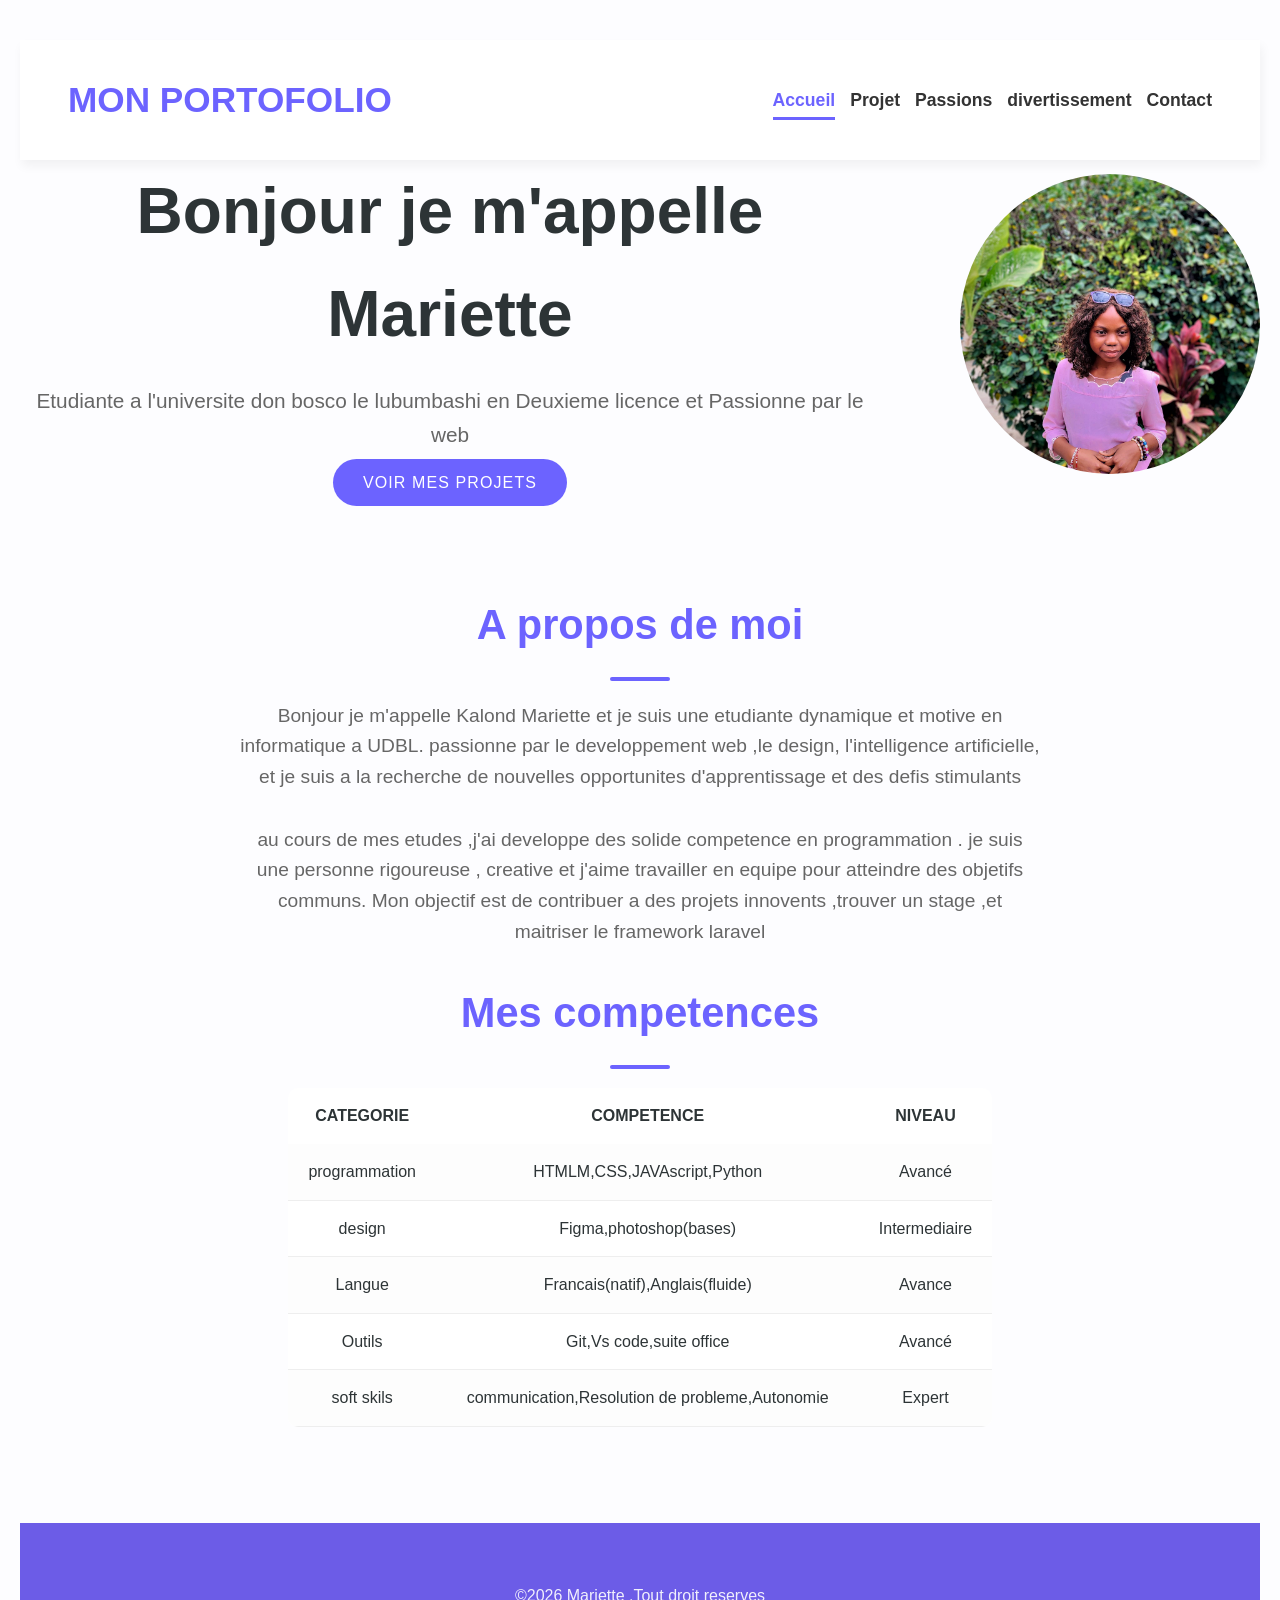
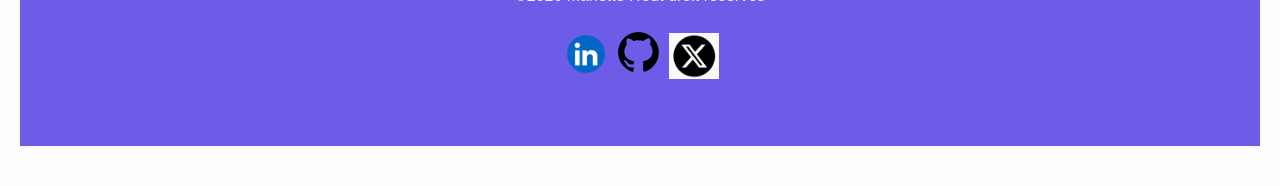
<file: index1.html>
<!DOCTYPE html>
<html lang="en">
 <head>
   <meta charset="UTF-8">
   <meta http-equiv="X-UA-Compatible" content="IE=edge">
   <meta name="viewport" content="width=device-width, initial-scale=1.0">
   <title>Document</title>
   <link rel="preconnect" href="https://fonts.googleapis.com">
   <link rel="preconnect" href="https://fonts.gstatic.com" crossorigin>
   <link href="https://fonts.googleapis.com/css2?family=Roboto:ital,wght@0,100..900;1,100..900&display=swap" rel="stylesheet">
 </head>
 <body>
<head>
        <meta charset="UTF-8">
        <meta http-equiv="X-UA-Compatible" content="IE=edge">
        <meta name="viewport" content="width=, initial-scale=1.0">
        <title>Document</title>
        <link rel="stylesheet" href="CSS/Style.CSS">
</head>
<body>
   <header>
        <div>
            <a href="">MON PORTOFOLIO</a>
        </div>
        <nav>
            <ul>
                <li><a href="index1.html"class="active Mariette">Accueil</a></li>
                <li><a href="Projet.html">Projet</a></li>
                <li><a href="passions.html">Passions</a></li>
                <li><a href="divertissement.html">divertissement</a></li>
                <li><a href="contact.html">Contact</a></li>
            </ul>
        </nav> 
    </header>
   <main>
        <section class= "hero-section">
            <div>
                <h1>Bonjour je m'appelle Mariette</h1>   
                <p>Etudiante a l'universite don bosco le lubumbashi en Deuxieme licence et Passionne par le web</p>
                <a href="">voir mes projets</a>
            </div>
            <div>
               <img src="image/IMG-20250524-WA0191-1 (2).jpg" alt="kalond artiste">
            </div>
            
        </section>
      <section class="apropos">
                <h2> A propos de moi</h2>
                <p>Bonjour je m'appelle Kalond Mariette  et je suis une etudiante dynamique et motive en
                    informatique a UDBL.
                    passionne par le developpement web ,le design, l'intelligence artificielle, et je suis a
                    la recherche de nouvelles opportunites d'apprentissage et des defis stimulants
                </p>
                <p> au cours de mes etudes ,j'ai developpe des solide competence en programmation .
                    je suis une personne rigoureuse , creative et j'aime travailler en equipe pour atteindre
                    des objetifs communs.
                    Mon objectif est de contribuer a des projets innovents ,trouver un stage ,et maitriser
                    le framework laravel
                </p>
            </div>
             <section class="competences "  >
                <h2>Mes competences</h2>
  <table>
         
          <tr>
          <th>CATEGORIE</th>
          <th>COMPETENCE</th>
          <th>NIVEAU</th>
          </tr>
          <tr>
              <td>programmation</td>
               <td>HTMLM,CSS,JAVAscript,Python</td>
              <td>Avancé</td>
          </tr>
          <tr>
              <td>design</td>   
               <td>Figma,photoshop(bases)</td>
              <td>Intermediaire</td>
          </tr>    
          <tr>
              <td>Langue</td>
              <td>Francais(natif),Anglais(fluide)</td>
              <td>Avance</td>
          </tr>
          <tr>
              <td>Outils</td> 
              <td>Git,Vs code,suite office</td>   
              <td>Avancé</td>
          </tr>
              
          <tr>
              <td>soft skils</td>  
              <td>communication,Resolution de probleme,Autonomie</td> 
              <td>Expert</td>
          </tr>
      </table>
     </section>
     </main>
     <footer>

        <p>&copy;2026 Mariette .Tout droit reserves</p>
        
        <img src="image/logolidink.webp" alt="" width="50">
        <img src="image/github.png" alt="" width="50">
        <img src="image/logo_x.webp" alt="" width="50">
     </footer>
 </body>
 </html>
</file>
<file: CSS/Style.CSS>
:root {
  --violet-doux: #6c63ff;
   --violet-fonce:  #534EDD;
   --orange-vif: #FFA726;
   --gris-tres-fonce: #333;
   --gris-fonce: #666;
   --gris-tres-claire: #F8F8F8;
   --gris-claire: #EEE;
}
h1 {
   color: var(--violet-fonce)
}
*{
     margin: 0;
     padding: 0;
     box-sizing: border-box;
}
body {
      background-color: var(--gris-claire);
      font-family:roboto, sans-serif ;
      line-height: 1.6;

}

header {
  background-color: white ;
  box-shadow: 2px 6px 10px rgba(0, 0, 0, 0.5);
  position: sticky;
  top: 0;
  z-index: 100;
  display: flex;
  justify-content: space-between;
  align-items: center;
  padding: 2rem 3rem;

}
header div a {
        text-decoration: none;
        font-size: 2.2rem;
        font-weight: bold;
        color: var(--violet-doux);
        
}     
ul li {
  list-style: none;
  margin-left: 25px;

}
ul {
  display: flex;
}
ul li a {
  text-decoration: none;
  color: var(--gris-fonce);
  font-weight: 600;
  font-size: 1.1rem;
  Position: relative;
  padding: 10px 0;

}
Ul li a:hover {
  color: var(--violet-doux);

}
ul li a::after{
  content: '';
  position: absolute;
  left: 0;
  bottom: 0; 
  height: 3px;
  background-color: var(--violet-doux);
  transition: width 0.3s ease;
}
ul li a:hover::after {
  width: 100%;
}
a.active {
  color: var(--violet-doux);
}
a.active::after {
        width: 100%;
}
.hero-section {
      display: flex;
      justify-content: center;
      align-items: center;
      gap: 5rem;
      text-align: center;
      margin: 10rem,2rem;

}
.hero-section img{
     width: 300px;
     height: 300px;
     object-fit: cover;
     border-radius: 50%;
     border: 8px solid,var(--viollet-doux);

 }
.hero-section h1{
     color: var(--viollet-fonce);
     font-size : 4rem;
     font-weight : 700;
     margin-bottom : 1.2rem;

 }
.hero-section P {
     color: var(--gris-fonce);
     font-size: 1.3rem;
     margin-bottom: 1.2rem;

}
.hero-section a {
  text-decoration: none;
  font-display: inline-block;
  background-color: var(--violet-doux);
  color: white;
  padding: 15px 30px;
  border-radius: 50px;
  text-transform: uppercase;
  letter-spacing: 1.1px;
  font-weight: 600px;
  margin-top: 1rem;
  transition: background_color 0.3s ease ;

}
.hero-section a :hover {
     background-color: var(--gris-tres-fonce);
     transform: translate(-3px);
     
}
.apropos {
   width: 800px;
   margin: 6rem auto;
   text-align: center;

}
section h2{
     color: var(--violet-doux);
     font-size: 2.6rem;
     font-weight: 700;
     position: relative;
     text-align: center;

}
section h2::after {
     content: '';
     display: block;
     width: 60px;
     height: 4px;
     background-color: var(--violet-doux);
     margin: 1.2rem auto;
     border-radius: 2px;

}
.apropos p {
     margin-bottom: 2rem;
     color: var(--gris-fonce);
     font-size: 1.2rem;
}
.competences table {
       width: 88%;
       margin: 0 auto;
       border-collapse: collapse;
       background-color: #fff;
       box-shadow: 0 5px 15px rgba(0, 0, 0, 0.00);
       border-radius: 10px;
       overflow: hidden;
}

.competences table th, .competences table td {
    padding: 15px;

}
.competences table thead {
    background-color: var(--viollet-doux);
    color: #fff;
    text-transform: uppercase;
}
.competences table tbody td {
    /* ajoute une bordure de 1px en bas de chaque cellule */
    border-bottom: 1px solid var(--gris-claire);
}
.competences table tbody tr:nth-child(even) {
  background-color: #fdfdfd;
  
}
.competences table tbody tr {
  transition: background-color 0.3 ease;

} 
.competences table tbody tr:hover {
  background-color: #f0f0f0;
}
.competences table thead th {
  text-align: left;
}
footer {
  margin-top: 3rem;
  background-color: var(--violet-doux);
  padding: 3rem 0;
  text-align: center;
}
footer p {
  color: white;
  margin-bottom: 1.2rem;
}
footer a {
  display: inline-block;
  font-size: 1.6rem;
  color: white;
  margin: 0  10px;
  transition: color 0.3s ease, transform 0.2s ease;

}
footer a:hover {
  color: var(--orange-vif);
  transform: translate(-3px);
}
:root { 
    --violet-doux: #6C63FF;
    --violet-fonce: #534EDD;
    --orange-vif: #FFA726;
    --gris-tres-fonce: #333;
    --gris-fonce: #666;
    --gris-tres-clair: #F8F8F8;
    --gris-clair: #EEE;

}

* {
    margin: 0;
    padding: 0;
    box-sizing: border-box;
}

body {
    background-color: var(--gris-très-clair);
    font-family: Roboto, sans-serif;
    line-height: 1.6;
}

header{
    background-color: white;
    box-shadow: 2px 6px 10px rgba(0, 0, 0, 0.05);
    position: sticky;
    top: 0;
    z-index: 1000;
    display: flex;
    justify-content: space-between ;
    align-items: center;
    padding: 2rem 3rem;
}

header div a {
    text-decoration: none;
    font-size: 2.2rem;
    font-weight: bold;
    color: var(--violet-doux);
}

ul li {
    list-style: none;
    margin-left: 15px;
}

ul {
    display: flex;
}

ul li a {
    text-decoration: none;
    color: var(--gris-tres-fonce);
    font-weight: 600;
    font-size: 1.1rem;
    position: relative;
    padding: 10px 0;
}

ul li a:hover {
    color: var(--violet-doux);
}

ul li a::after {
    content: '';
    position: absolute;
    left: 0;
    bottom: 0;
    height: 3px;
    width: 0;
    background-color: var(--violet-doux);
    transition: width 0.3s ease;
}

ul li a:hover::after {
    width: 100%;
}

a.active {
    color: var(--violet-doux);
 }
a.active::after {
    width: 100%;
}

.hero {
    display: flex;
    justify-content: center;
    align-items: center;
    gap: 5rem;
    text-align: center;
    margin: 10rem 2rem;
}
.hero img {
    width: 300px;
    height: 300px;
    object-fit: cover;
    border-radius: 50%;
    border: 8px solid var(--violet-doux);
}
.hero h1{
    color: var(--violet-doux);
    font-size: 4rem;
    font-weight: 700;
    margin-bottom: 1.2rem;
}
.hero p {
color: var(--gris-tres-fonce);
font-size:  1.3rem;
margin-bottom: 1.2rem;
}
.hero a {
    text-decoration: none;
    display: inline-block;
    background-color: var(--violet-doux);
    color: white;
    padding:  15px 30px;
    border-radius: 50px;
    text-transform: uppercase;
    letter-spacing: 1.1px;
    font-weight: 600;
    margin-top: 1rem;
    transition: background-color 0.3s ease;
}
.hero a:hover {
    background-color: var(--violet-fonce);
    transform: translate(-3px);
}
.apropos {
    width: 800px;
    margin: 6rem auto;
    text-align: center;
}
section h2 {
    color: var(--violet-doux);
    font-size: 2.6rem;
    font-weight: 700;
    position: relative;
    text-align: center;
}
section h2::after{ 
    content: '';
    display: block;
    width: 60px;
    height: 4px;
    background-color: var(--violet-doux);
    margin: 1.2rem auto ;
    border-radius: 2px;
}


.apropos P {
    margin-bottom: 2rem;
    color: var(--gris-fonce);
    font-size: 1.2rem;
}
.compétences table {
    width: 80%;
    margin: 0 auto;
    border-collapse: collapse;
    background-color: #FFF;
    box-shadow: 0 5px 15px rgba(0, 0, 0, 0.08);
    border-radius: 10px;
    overflow: hidden;
}

.compétences table th, .compétences table td {
    padding: 15px;
}
.compétences table thead {
    background-color: var(--violet-doux);
    color: #FFF;
    text-transform:  uppercase;
    
}
.compétences table tbody td {
    border-bottom: 1px solid var(--gris-clair);
}

.compétences table tbody tr::nth-child(even) {
    background-color: #fdfdfd;

}
.compétences table tbody tr {
    transition: blackground-color 0.3s ease;
}
.compétences table tbody tr:hover {
    background-color: #f0f0f0;
}
.compétences table thead th {
    text-align: left;
}
footer {
    margin-top: 3rem;
    background-color:var(--violet-doux) ;
    padding: 3rem 0;
    text-align: center;
}
footer p {
    color: white;
    margin-bottom: 1.2rem;
}
footer a {
    display: inline-block;
    font-size: 1.6rem;
    color: white;
    margin: 0 10px;
    transition: color 0.3s ease, transform 0.2s ease;
}
footer a:hover {
    color: var(--orange-vif);
    transform: translateY(-3px);
}
/* Styles pour la page Contact */
.contact-container {
    display: flex;
    flex-wrap: wrap;
    gap: 4rem;
    margin-top: 2rem;
    align-items: flex-start;
}

.contact-info, .contact-form {
    flex: 1;
    min-width: 300px;
    background: white;
    padding: 2.5rem;
    border-radius: 15px;
    box-shadow: 0 10px 20px rgba(0,0,0,0.05);
}

.contact-info h3 {
    color: var(--violet-doux);
    margin-bottom: 1.5rem;
    font-size: 1.8rem;
}

.contact-item {
    display: flex;
    align-items: center;
    gap: 1rem;
    margin: 2rem 0;
}

.contact-item .icon {
    font-size: 2rem;
}

.contact-item a {
    text-decoration: none;
    color: var(--gris-tres-fonce);
    font-weight: bold;
    font-size: 1.2rem;
}

.social-fast-links {
    display: flex;
    gap: 10px;
}

.btn-contact {
    text-decoration: none;
    padding: 10px 20px;
    border-radius: 5px;
    color: white;
    font-weight: bold;
    font-size: 0.9rem;
    flex: 1;
    text-align: center;
}

.whatsapp { background-color: #25D366; }
.telegram { background-color: #0088cc; }

* Styles du Formulaire */
.form-group {
    margin-bottom: 1.5rem;
}

.form-group label {
    display: block;
    margin-bottom: 0.5rem;
    font-weight: 600;
    color: var(--gris-fonce);
}

.form-group input {
    width: 100%;
    padding: 12px;
    border: 1px solid var(--gris-clair);
    border-radius: 8px;
    font-family: 'Roboto', sans-serif;
    font-size: 1rem;
    outline: none;
}

.form-group input:focus {
    border-color: var(--violet-doux);
}

.submit-btn {
    width: 100%;
    padding: 15px;
    background-color: var(--violet-doux);
    color: white;
    border: none;
    border-radius: 8px;
    font-weight: bold;
    font-size: 1rem;
    cursor: pointer;
    transition: background 0.3s;
}

.submit-btn:hover {
    background-color: var(--violet-fonce);
}
/* --- Styles pour la page Divertissement --- */

.divertissement-intro {
    text-align: center;
    margin: 5rem auto 3rem;
    max-width: 800px;
    padding: 0 1rem;
}

.divertissement-intro p {
    color: var(--gris-fonce);
    font-size: 1.2rem;
}

.grid-divertissement {
    display: grid;
    grid-template-columns: repeat(auto-fit, minmax(250px, 1fr));
    gap: 2rem;
    max-width: 1100px;
    margin: 0 auto 6rem;
    padding: 0 2rem;
}

.carte-divertissement {
    background-color: white;
    padding: 2.5rem;
    border-radius: 20px;
    text-align: center;
    box-shadow: 0 10px 30px rgba(0, 0, 0, 0.05);
    transition: transform 0.3s ease, box-shadow 0.3s ease;
    border-bottom: 4px solid transparent;
}

.carte-divertissement:hover {
    transform: translateY(-10px);
    box-shadow: 0 15px 40px rgba(108, 99, 255, 0.15);
    border-bottom: 4px solid var(--violet-doux);
}

.carte-divertissement .emojis {
    font-size: 3.5rem;
    margin-bottom: 1.5rem;
    display: block;
}

.carte-divertissement h3 {
    color: var(--violet-doux);
    font-size: 1.6rem;
    margin-bottom: 1rem;
}

.carte-divertissement p {
    color: var(--gris-fonce);
    line-height: 1.5;
    font-size: 1rem;
}

/* Ajustement spécifique pour le footer sur cette page */
footer nav {
    display: flex;
    justify-content: center;
    gap: 15px;
}

footer nav img {
    border-radius: 8px;
    transition: transform 0.2s;
}

footer nav img:hover {
    transform: scale(1.1);
}
/* --- Styles pour la page Passions --- */

.passions-intro {
    text-align: center;
    margin: 5rem auto 3rem;
    max-width: 800px;
}

.passions-container {
    max-width: 900px;
    margin: 0 auto 6rem;
    padding: 0 2rem;
}

.passion-item {
    display: flex;
    align-items: center;
    justify-content: space-between;
    background: white;
    padding: 3rem;
    border-radius: 20px;
    margin-bottom: 2rem;
    box-shadow: 0 5px 20px rgba(0,0,0,0.03);
    gap: 2rem;
}

.passion-item.reverse {
    flex-direction: row-reverse;
}

.passion-text {
    flex: 2;
}

.passion-text h3 {
    color: var(--violet-doux);
    font-size: 1.8rem;
    margin-bottom: 1rem;
}

.passion-text p {
    color: var(--gris-fonce);
    font-size: 1.1rem;
}

.passion-badge {
    flex: 1;
    font-size: 4rem;
    display: flex;
    justify-content: center;
    align-items: center;
    background-color: var(--gris-tres-clair);
    height: 150px;
    width: 150px;
    border-radius: 50%;
}

/* Responsive pour mobiles */
@media (max-width: 768px) {
    .passion-item, .passion-item.reverse {
        flex-direction: column;
        text-align: center;
        padding: 2rem;
    }
    
    .passion-badge {
        width: 100px;
        height: 100px;
        font-size: 2.5rem;
    }
}
/* --- Styles pour la page Passions --- */

.passions-intro {
    text-align: center;
    margin: 5rem auto 3rem;
    max-width: 800px;
}

.passions-container {
    max-width: 900px;
    margin: 0 auto 6rem;
    padding: 0 2rem;
}

.passion-item {
    display: flex;
    align-items: center;
    justify-content: space-between;
    background: white;
    padding: 3rem;
    border-radius: 20px;
    margin-bottom: 2rem;
    box-shadow: 0 5px 20px rgba(0,0,0,0.03);
    gap: 2rem;
}

.passion-item.reverse {
    flex-direction: row-reverse;
}

.passion-text {
    flex: 2;
}

.passion-text h3 {
    color: var(--violet-doux);
    font-size: 1.8rem;
    margin-bottom: 1rem;
}

.passion-text p {
    color: var(--gris-fonce);
    font-size: 1.1rem;
}

.passion-badge {
    flex: 1;
    font-size: 4rem;
    display: flex;
    justify-content: center;
    align-items: center;
    background-color: var(--gris-tres-clair);
    height: 150px;
    width: 150px;
    border-radius: 50%;
}

/* Responsive pour mobiles */
@media (max-width: 768px) {
    .passion-item, .passion-item.reverse {
        flex-direction: column;
        text-align: center;
        padding: 2rem;
    }
    
    .passion-badge {
        width: 100px;
        height: 100px;
        font-size: 2.5rem;
    }
}
/* --- Styles spécifiques pour la page Projet --- */

.projet-titre {
    text-align: center;
    margin: 4rem 0 2rem;
}

.projet-titre h1 {
    color: var(--violet-fonce);
    font-size: 3rem;
    position: relative;
    display: inline-block;
}

.container-projets {
    display: grid;
    /* Aligne 3 projets par ligne, et s'adapte sur mobile */
    grid-template-columns: repeat(auto-fit, minmax(300px, 1fr));
    gap: 2.5rem;
    padding: 2rem;
    max-width: 1200px;
    margin: 0 auto 5rem;
}

.carte-projet {
    background: white;
    border-radius: 15px;
    overflow: hidden; /* Pour que l'image ne dépasse pas des bords arrondis */
    box-shadow: 0 10px 20px rgba(0,0,0,0.05);
    transition: transform 0.3s ease;
    padding-bottom: 1.5rem;
    text-align: center;
}

.carte-projet:hover {
    transform: translateY(-10px);
}

.carte-projet img {
    width: 100%;
    height: 200px;
    object-fit: cover; /* Recadre proprement l'image */
    border-bottom: 3px solid var(--violet-doux);
}

.carte-projet h2 {
    margin: 1rem 0;
    font-size: 1.4rem;
    color: var(--gris-tres-fonce);
}

.carte-projet p {
    padding: 0 1.5rem;
    color: var(--gris-fonce);
    font-size: 0.95rem;
    margin-bottom: 1rem;
}

/* Style pour les petits tags (html, css, etc.) */
.carte-projet span {
    display: inline-block;
    background: var(--gris-tres-clair);
    color: var(--violet-doux);
    padding: 5px 12px;
    border-radius: 20px;
    font-size: 0.8rem;
    font-weight: bold;
    margin: 3px;
    border: 1px solid var(--gris-clair);
}
* Cela va forcer toutes les images des projets à avoir la même taille */
.carte-projet img {
    width: 100%;           /* Prend toute la largeur de la carte */
    height: 200px;         /* Force une hauteur fixe pour l'uniformité */
    object-fit: cover;     /* Recadre l'image proprement sans la déformer */
    border-bottom: 3px solid var(--violet-doux);
}
:root {
    --couleur-primaire: #6c5ce7;
    --couleur-texte: #444;
    --bg-gris: #f8f9fc;
    --shadow: 0 10px 20px rgba(0, 0, 0, 0.05);
}

body {
    background-color: white;
    font-family: 'Segoe UI', sans-serif;
    margin: 0;
    padding: 40px 20px;
}

.portfolio-section {
    max-width: 1200px;
    margin: 0 auto;
}

.titre-principal {
    text-align: center;
    color: var(--couleur-primaire);
    font-size: 2.2rem;
    margin-bottom: 10px;
}

.barre-separation {
    width: 60px;
    height: 4px;
    background-color: var(--couleur-primaire);
    margin: 0 auto 50px;
    border-radius: 2px;
}

/* Grille Responsive */
.conteneur-grille {
    display: grid;
    grid-template-columns: repeat(auto-fill, minmax(320px, 1fr));
    gap: 30px;
}

/* Style des Cartes */
.carte-projet {
    background: #fff;
    border-radius: 15px;
    overflow: hidden;
    box-shadow: var(--shadow);
    border: 1px solid #f0f0f0;
    transition: transform 0.3s ease;
}

.carte-projet:hover {
    transform: translateY(-8px);
}

.image-wrapper img {
    width: 100%;
    height: 200px;
    object-fit: cover;
}

.infos {
    padding: 25px;
}

.infos h3 {
    margin: 0 0 10px 0;
    color: var(--couleur-primaire);
    font-size: 1.3rem;
}

.infos p {
    color: #666;
    font-size: 0.95rem;
    line-height: 1.5;
    margin-bottom: 20px;
}

/* Badges de technos */
.badges {
    display: flex;
    flex-wrap: wrap;
    gap: 8px;
    margin-bottom: 20px;
}

.badges span {
    background: #f1f0ff;
    color: var(--couleur-primaire);
    padding: 5px 12px;
    border-radius: 6px;
    font-size: 0.8rem;
    font-weight: 600;
}

/* Liens du bas */
.actions {
    display: flex;
    justify-content: space-between;
    padding-top: 15px;
    border-top: 1px solid #f0f0f0;
}

.actions a {
    text-decoration: none;
    color: #333;
    font-size: 0.9rem;
    font-weight: 500;
    display: flex;
    align-items: center;
    gap: 6px;
}

.actions a:hover {
    color: var(--couleur-primaire);
}
.grille-projets {
    display: grid; /* Active le mode grille */
    
    /* 1. Crée 3 colonnes sur PC, mais s'adapte si l'écran est petit */
    grid-template-columns: repeat(auto-fit, minmax(320px, 1fr));
    
    /* 2. Espace entre les cartes */
    gap: 30px; 
    
    /* 3. Centre la grille sur la page */
    max-width: 1200px;
    margin: 0 auto;
    padding: 20px;
}

/* Force toutes les images à avoir la même taille pour éviter le décalage */
.carte img {
    width: 100%;
    height: 200px;
    object-fit: cover; /* Recadre l'image sans la déformer */
    display: block;
}

/* Design de la carte pour qu'elles soient toutes de la même hauteur */
.carte {
    display: flex;
    flex-direction: column;
    height: 100%; 
    background: white;
    border-radius: 10px;
    box-shadow: 0 4px 10px rgba(0,0,0,0.1);
}
.conteneur-grille {
    display: grid;
    /* On définit la taille des colonnes */
    grid-template-columns: repeat(auto-fit, minmax(320px, 1fr));
    gap: 30px;
    max-width: 1100px;
    margin: 0 auto; /* Centre le bloc entier */
    justify-content: center; /* Centre les cartes à l'intérieur */
}
footer {
    background-color: #6c5ce7; /* Le violet de ton design */
    color: white;
    padding: 60px 20px; /* Augmente la hauteur (haut/bas) */
    text-align: center;
    margin-top: 50px; /* Espace entre les projets et la bande */
}

footer p {
    margin-bottom: 20px;
    font-size: 1rem;
    opacity: 0.9;
}

.footer-socials {
    display: flex;
    justify-content: center;
    gap: 25px; /* Espace entre les icônes */
}

.footer-socials a {
    color: white;
    font-size: 1.5rem; /* Agrandit les icônes GitHub, LinkedIn, etc. */
    transition: transform 0.3s ease;
}

.footer-socials a:hover {
    transform: scale(1.2); /* Petit effet de zoom au survol */
}
/* Section Divertissement */
.divertissement {
    padding: 80px 20px;
    background-color: #ffffff;
    text-align: center;
}

.titre-section {
    color: #6c5ce7;
    font-size: 2.2rem;
    margin-bottom: 10px;
}

.barre {
    width: 60px;
    height: 4px;
    background-color: #6c5ce7;
    margin: 0 auto 50px;
    border-radius: 2px;
}

/* Grille spécifique au divertissement */
.grille-divertissement {
    display: grid;
    grid-template-columns: repeat(auto-fit, minmax(280px, 1fr));
    gap: 40px;
    max-width: 1100px;
    margin: 0 auto;
    justify-content: center;
}

/* Style des Cartes Loisirs */
.carte-loisir {
    background: #fff;
    border-radius: 20px;
    overflow: hidden;
    box-shadow: 0 10px 30px rgba(0,0,0,0.08);
    transition: transform 0.4s ease;
    border: 1px solid #f0f0f0;
}

.carte-loisir:hover {
    transform: translateY(-10px);
}

.image-loisir {
    position: relative;
    height: 200px;
}

.image-loisir img {
    width: 100%;
    height: 100%;
    object-fit: cover;
}

/* Icône flottante sur l'image */
.overlay-icon {
    position: absolute;
    bottom: -20px;
    right: 20px;
    background: #6c5ce7;
    width: 50px;
    height: 50px;
    border-radius: 50%;
    display: flex;
    align-items: center;
    justify-content: center;
    color: white;
    font-size: 1.2rem;
    border: 4px solid #fff;
    box-shadow: 0 4px 10px rgba(108, 92, 231, 0.3);
}

.corps-loisir {
    padding: 35px 20px 25px;
}

.corps-loisir h3 {
    margin-bottom: 10px;
    color: #333;
    font-size: 1.25rem;
}

.corps-loisir p {
    color: #777;
    font-size: 0.95rem;
    line-height: 1.6;
    margin-bottom: 20px;
}

.label {
    display: inline-block;
    background: #f1f0ff;
    color: #6c5ce7;
    padding: 6px 15px;
    border-radius: 50px;
    font-size: 0.8rem;
    font-weight: bold;
}
/* Section Passions */
.passions {
    padding: 80px 20px;
    background-color: #fcfcff; /* Un gris très léger pour varier du blanc */
    text-align: center;
}

.grille-passions {
    display: grid;
    grid-template-columns: repeat(auto-fit, minmax(300px, 1fr));
    gap: 35px;
    max-width: 1150px;
    margin: 0 auto;
}

/* Style des Cartes Passion */
.carte-passion {
    background: #fff;
    border-radius: 25px; /* Plus arrondi pour un look doux */
    overflow: hidden;
    position: relative;
    box-shadow: 0 15px 35px rgba(0,0,0,0.05);
    transition: all 0.3s ease-in-out;
}

.carte-passion:hover {
    transform: translateY(-5px);
    box-shadow: 0 20px 40px rgba(108, 92, 231, 0.15);
}

.image-passion {
    height: 160px;
    width: 100%;
}

.image-passion img {
    width: 100%;
    height: 100%;
    object-fit: cover;
    filter: brightness(0.8); /* Assombrit un peu l'image pour faire ressortir l'icône */
}

.contenu-passion {
    padding: 40px 25px 30px;
    position: relative;
}

/* L'icône qui "flotte" entre l'image et le texte */
.icon-passion {
    position: absolute;
    top: -30px;
    left: 50%;
    transform: translateX(-50%);
    background: linear-gradient(135deg, #6c5ce7, #a29bfe);
    width: 65px;
    height: 65px;
    border-radius: 20px;
    display: flex;
    align-items: center;
    justify-content: center;
    color: white;
    font-size: 1.5rem;
    box-shadow: 0 8px 15px rgba(108, 92, 231, 0.3);
}

.contenu-passion h3 {
    margin-bottom: 15px;
    color: #2d3436;
    font-size: 1.3rem;
}

.contenu-passion p {
    color: #636e72;
    font-size: 0.95rem;
    line-height: 1.6;
}
/* --- EFFET ÉCLAT (GLOW) POUR CARTES --- */

/* 1. On définit la transition sur la carte elle-même pour qu'elle soit fluide */
.carte-projet {
    /* ... tes propriétés existantes ... */
    transition: transform 0.3s ease, box-shadow 0.4s ease; /* Ajoute box-shadow ici */
}

/* 2. L'effet au survol (Hover) */
.carte-projet:hover {
    transform: translateY(-8px); /* Ta transition existante */
    
    /* C'est ici que la magie opère :
       On combine une ombre douce noire avec une lueur violette intense. */
    box-shadow: 
        0 20px 40px rgba(0, 0, 0, 0.1),            /* Ombre portée classique (profondeur) */
        0 0 25px rgba(108, 92, 231, 0.6);        /* Lueur violette (éclat) */
}

/* --- OPTIONNEL : Un léger éclat au chargement de la page --- */
/* Pour que tes cartes "pop" un peu quand la page s'ouvre */
@keyframes fadeInGlow {
    from {
        opacity: 0;
        transform: translateY(20px);
        box-shadow: none;
    }
    to {
        opacity: 1;
        transform: translateY(0);
        /* Un éclat très léger par défaut pour toutes les cartes */
        box-shadow: 0 10px 20px rgba(108, 92, 231, 0.1); 
    }
}

.carte-projet {
    animation: fadeInGlow 0.6s ease-out forwards;
}

/* On décale un peu l'apparition de chaque carte pour un effet cascade */
.carte-projet:nth-child(2) { animation-delay: 0.1s; }
.carte-projet:nth-child(3) { animation-delay: 0.2s; }
.carte-projet:nth-child(4) { animation-delay: 0.3s; }
.carte-projet:nth-child(5) { animation-delay: 0.4s; }
.carte-projet:nth-child(6) { animation-delay: 0.5s; }
/* --- 1. POLICE ET BASE RÉGÉNÉRÉES --- */
/* Importation d'une police moderne (Poppins ou Montserrat) pour plus d'élégance */
@import url('https://fonts.googleapis.com/css2?family=Poppins:wght@300;400;500;600;700&display=swap');

:root {
    /* Nouvelle palette harmonieuse */
    --primary: #6c5ce7;          /* Violet principal */
    --primary-dim: #a29bfe;      /* Violet clair pour gradients */
    --bg-body: #fdfdff;          /* Blanc cassé très léger */
    --bg-card: #ffffff;
    --text-main: #2d3436;        /* Titres sombres mais doux */
    --text-sub: #636e72;         /* Texte de paragraphe */
    --shadow-subtle: 0 10px 30px rgba(108, 92, 231, 0.06);
    --shadow-hover: 0 20px 50px rgba(108, 92, 231, 0.15);
    --transition-smooth: all 0.4s cubic-bezier(0.4, 0, 0.2, 1); /* Transition ultra-fluide */
}

body {
    font-family: 'Poppins', sans-serif; /* Application de la nouvelle police */
    background-color: var(--bg-body);
    color: var(--text-main);
}

/* --- 2. TITRE SECTION SUBLIMÉ --- */
.titre-principal {
    text-align: center;
    font-weight: 700;
    font-size: 2.6rem;
    /* Effet Gradient sur le texte pour plus d'éclat */
    background: linear-gradient(135deg, var(--primary), var(--primary-dim));
    -webkit-background-clip: text;
    background-clip: text;
    color: transparent;
    margin-bottom: 8px;
    letter-spacing: -1px;
}

.barre-separation {
    width: 70px;
    height: 5px;
    /* Gradient aussi sur la barre */
    background: linear-gradient(90deg, var(--primary), var(--primary-dim));
    margin: 0 auto 60px;
    border-radius: 50px;
}

/* --- 3. CARTES PROJETS EMBELLIES --- */
.carte-projet {
    background: var(--bg-card);
    border-radius: 20px; /* Coins plus arrondis pour un look doux */
    overflow: hidden;
    box-shadow: var(--shadow-subtle);
    border: 1px solid rgba(108, 92, 231, 0.05); /* Bordure presque invisible */
    transition: var(--transition-smooth); /* Utilisation de la transition fluide */
    position: relative;
}

/* Interaction au survol (Hover) magnifiée */
.carte-projet:hover {
    transform: translateY(-12px) scale(1.01); /* Monte plus haut et zoome légèrement */
    box-shadow: var(--shadow-hover);
}

/* Effet sur l'image au survol */
.image-wrapper {
    overflow: hidden; /* Nécessaire pour le zoom de l'image */
    height: 210px;
}

.image-wrapper img {
    width: 100%;
    height: 100%;
    object-fit: cover;
    transition: var(--transition-smooth);
}

.carte-projet:hover .image-wrapper img {
    transform: scale(1.1); /* Zoom doux de l'image à l'intérieur de la carte */
    filter: brightness(1.05); /* Légère augmentation de la luminosité */
}

/* --- 4. CONTENU ET BADGES AFFINÉS --- */
.infos {
    padding: 30px 25px;
}

.infos h3 {
    margin: 0 0 12px 0;
    color: var(--text-main);
    font-size: 1.4rem;
    font-weight: 600;
}

.infos p {
    color: var(--text-sub);
    font-size: 0.98rem;
    line-height: 1.6;
    margin-bottom: 25px;
    font-weight: 300;
}

/* Badges de technos plus élégants */
.badges {
    display: flex;
    flex-wrap: wrap;
    gap: 10px;
    margin-bottom: 25px;
}

.badges span {
    background: rgba(108, 92, 231, 0.08); /* Fond violet très transparent */
    color: var(--primary);
    padding: 6px 16px;
    border-radius: 50px; /* Badges complètement ronds (pilule) */
    font-size: 0.82rem;
    font-weight: 600;
    transition: var(--transition-smooth);
    border: 1px solid rgba(108, 92, 231, 0.1);
}

/* Interaction sur les badges au survol de la carte */
.carte-projet:hover .badges span {
    background: var(--primary);
    color: white;
    box-shadow: 0 4px 10px rgba(108, 92, 231, 0.2);
}

/* --- 5. LIENS ACTIONS STYLISÉS --- */
.actions {
    display: flex;
    justify-content: space-between;
    padding-top: 20px;
    border-top: 1px solid rgba(0, 0, 0, 0.04);
}

.actions a {
    text-decoration: none;
    color: var(--text-main);
    font-size: 0.92rem;
    font-weight: 500;
    display: flex;
    align-items: center;
    gap: 8px;
    transition: var(--transition-smooth);
    padding: 8px 15px;
    border-radius: 8px;
}

/* Effet de fond au survol des liens */
.actions a:hover {
    color: var(--primary);
    background-color: rgba(108, 92, 231, 0.05);
}

.actions a i {
    font-size: 1.1rem;
    transition: var(--transition-smooth);
}

.actions a:hover i {
    transform: scale(1.1);
}
</file>
